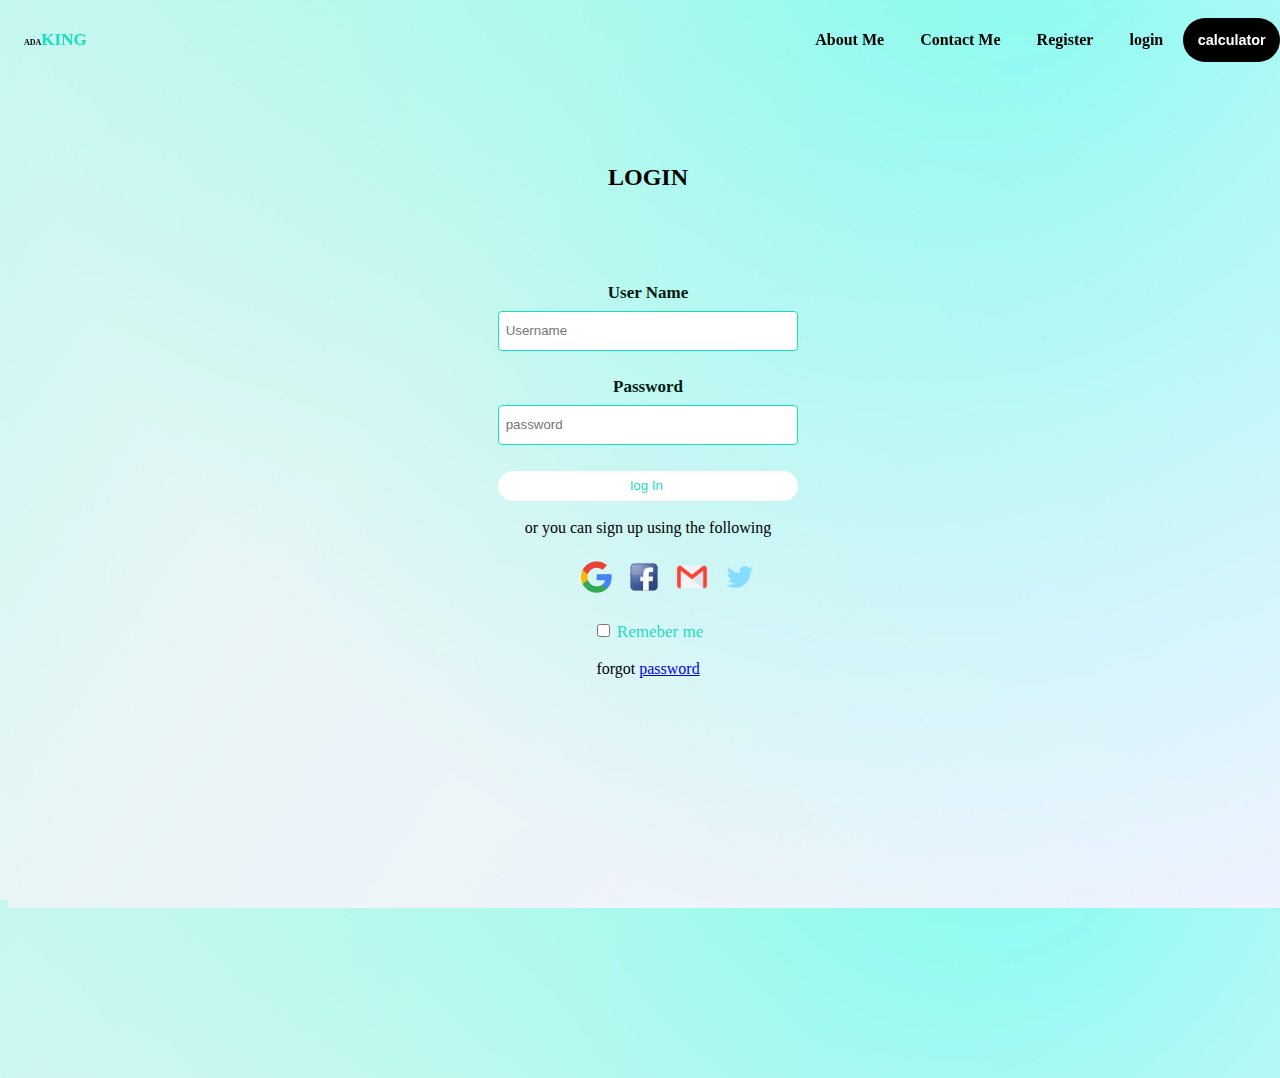
<file: login.html>
<!DOCTYPE html>
<html lang="en">
<head>
  <meta charset="UTF-8">
  <meta http-equiv="X-UA-Compatible" content="IE=edge">
  <meta name="viewport" content="width=device-width, initial-scale=1.0">
    <link href="login.css" rel="stylesheet" type="text/css"/>

  <title>log in</title>
</head>
<body>
  
   <header>
     <nav >
       
        <h2 class="logo">Ada<span>King</span></h2> 
       <div class="navbar">
     <ul>
        <li><a href="index.html" id="about-me">About Me</a></li>
        <li><a href="index.html"id="#contact">Contact Me</a></li>
        <li><a href="register.html" target="_self">Register</a></li>
        <li><a href="login.html" target="_self">login</a></li>
        <a href="calculator.html">
    <button type="button">calculator</button>
                </a>
     </ul>
       </div>
    </nav>
  
    </header>
  
<div class="log">
  <h2 >login </h2>
</div>
<div class="login">
  <form id="login" method="get" action="login.php">
    <label><p><b>User Name </b></p></label>
    <input type="text" name="uname" id="uname" placeholder="Username">
    <br><br>
     <label><p><b>Password</b></p></label>
    <input type="password" name="pass" id="pass" placeholder="password"><br><br>
    <input type="button" name="log" id="log" value="log In "><br><br>
    <div>
      <p>or you can sign up using the following</p>
      <div class="icons">
        <ul>
<li><a href="#"><img src="google_icon-icons.com_62736.ico"></a></li>       
<li><a href="#"><img src="social_facebook_box_blue_256_30649.png"></a></li> 
          <li><a href="#"><img src="4202011emailgmaillogomailsocialsocialmedia-115677_115624.png"></a></li>       
<li><a href="#"><img src="network_social_twitter_icon_127115.png"></a></li>       

        </ul>
    </div>
   
    <input type ="checkbox" id="check">
    <span>Remeber me</span>
    <br><br>
    forgot <a href="#">password</a>
  </form>
</body>
</html>
</file>
<file: login.css>
html, body {
  height: 100%;
  width: 100%;
  background-size:cover;
  background-image:url(/pexels-gradienta-7130558.jpg);
  background:rgba(rgb(232, 253, 249 0.05))
}
*{
 box-sizing:border-box;
}

nav{
    display: flex;
    align-items: center;
    justify-content: space-between;
    padding: 2rem;
    
}

.logo{
color: black;
font-size: .5rem;
font-weight: bold;
position:fixed;
 left:0;
  z-index:auto;
}

.navbar{
  position:fixed;
 right:0;
  z-index:2;
}
nav ul li {
    list-style-type: none;
    display: inline-block;
    padding: 1em 1em;

}

nav ul li a {
    color:black;  
    text-decoration: none;
    font-weight: bold;

}

nav ul li a:active {
    color: green;
    transition: .3s;
}

button{
    border: none;
    background:black; 
    padding: .9rem;
    border-radius: 30px;
    color: white;
    font-weight: bold;
    font-size: .9rem;
    transition: .4s;
}

button:hover{
    transform: scale(1.3);
    cursor: pointer;
}

.login{
  margin:0 ;
  text-align:center;
  padding-bottom:20em;

}
  h2{
  text-align:center;
  color:black;
  padding:3em;
  text-transform :uppercase;
  }
form{
  margin-bottom:5em;
}

p{
  margin:0;
}
label{
  color:#001a11;
  font-size:17px;
}

input[type=text], select {
  width: 300px;
  height:40px;
  padding: 0.5em 0.5em;
  margin: 8px 0;
  display: inline-block;
  border: 1px solid #16e0bd;
  border-radius: 4px;
  box-sizing: border-box;
}

input[type=password], select {
  width: 300px;
  height:40px;
  padding: 0.5em 0.5em;
  margin: 8px 0;
  display: inline-block;
  border: 1px solid #16e0bd;
  border-radius: 4px;
  box-sizing: border-box;
}

#log{
   width: 300px;  
    height: 30px;  
    border: none;  
    border-radius: 17px;  
    padding-left: 7px;  
    color: #16e0bd;  
  background-color:white;
}

span{  
    color: #16e0bd;  
    font-size: 17px; 
}
.icons ul {
  display:flex;
  align-items:center;
   justify-content:center;
}
.icons{
  
}
li{
list-style-type:none;
  padding:0.5em;
}
</file>
